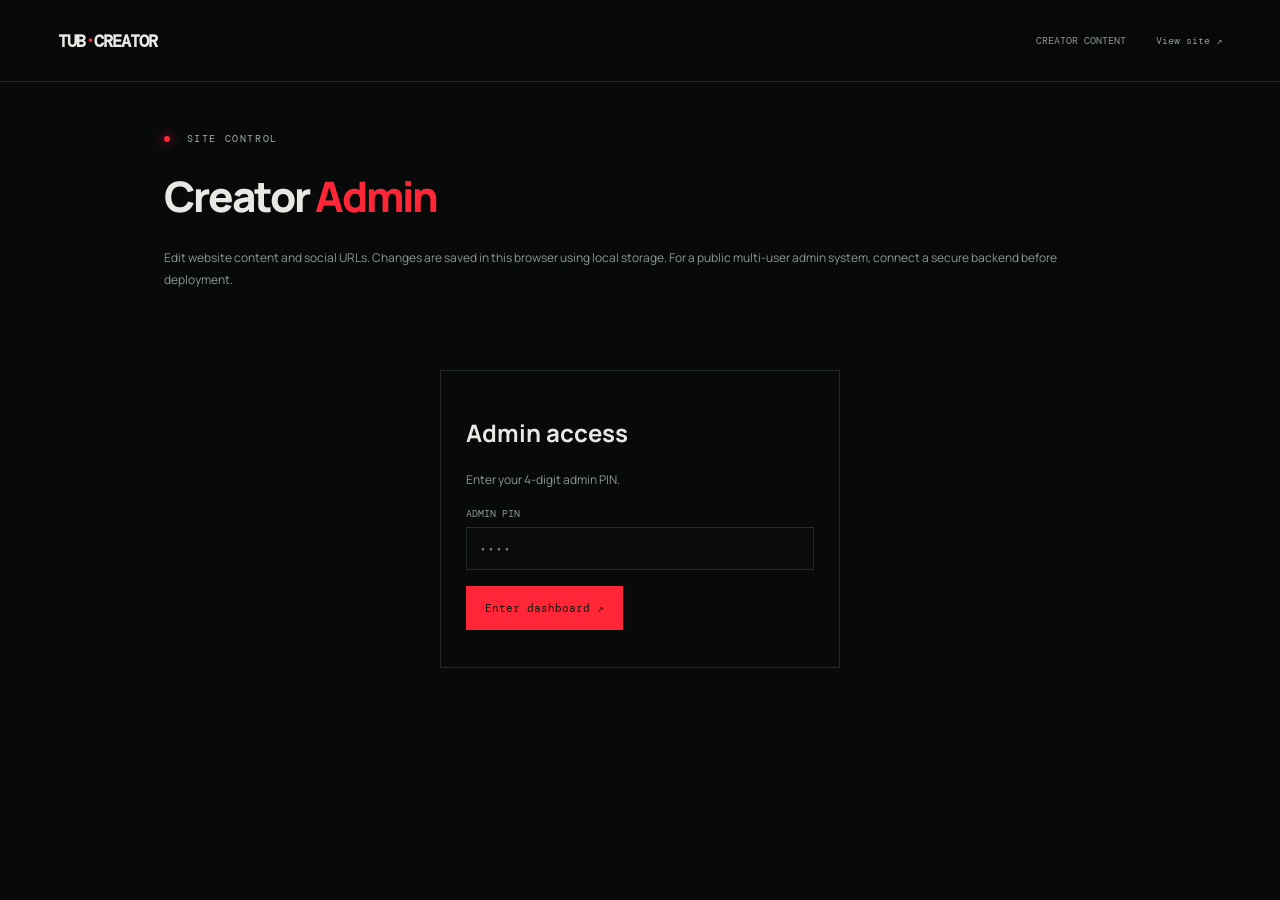
<file: admin.html>
<!doctype html><html lang="en"><head><meta charset="utf-8"><meta name="viewport" content="width=device-width,initial-scale=1"><title>TUB Creator Admin</title><link rel="stylesheet" href="style.css"><style>body{min-height:100vh}.admin-wrap{max-width:1000px;margin:50px auto;padding:0 24px}.admin-wrap h1{font-size:42px;letter-spacing:-2px;line-height:1;margin:30px 0}.admin-wrap h1 em{color:var(--green);font-style:normal}.admin-note{color:var(--muted);font-size:12px;line-height:1.8}.admin-grid{display:grid;grid-template-columns:220px 1fr;gap:25px;margin-top:35px}.side{border:1px solid var(--line);padding:12px;height:max-content}.side button{display:block;width:100%;padding:13px;text-align:left;background:none;border:0;color:#a5afa6;font:11px var(--mono);cursor:pointer}.side button.active,.side button:hover{background:#151b16;color:var(--green)}.panel{border:1px solid var(--line);padding:25px}.panel h2{font-size:18px;margin:0 0 20px}.field{display:grid;gap:7px;margin:16px 0}.field label{font:10px var(--mono);color:var(--muted)}.field input,.field textarea{background:#090c0a;border:1px solid var(--line);padding:12px;color:white;font:12px Manrope;width:100%}.row{display:grid;grid-template-columns:1fr 1fr;gap:12px}.save{margin-top:20px}.item{border:1px solid var(--line);padding:15px;margin:12px 0}.item input,.item textarea{margin:5px 0}.item button{background:none;border:1px solid #3a433b;color:var(--green);padding:8px 12px;cursor:pointer}.login{max-width:400px;margin:80px auto;padding:25px;border:1px solid var(--line)}@media(max-width:700px){.admin-grid{grid-template-columns:1fr}.side{display:flex;overflow:auto}.side button{white-space:nowrap;width:auto}.row{grid-template-columns:1fr}.admin-wrap h1{font-size:34px}}</style></head><body><header><a class="brand" href="index.html">TUB<span>·</span>CREATOR</a><span style="margin-left:auto;font:10px var(--mono);color:var(--muted)">CREATOR CONTENT</span><a class="admin-link" href="index.html">View site ↗</a></header><div class="admin-wrap"><div class="eyebrow"><i></i> SITE CONTROL</div><h1>Creator <em>Admin</em></h1><p class="admin-note">Edit website content and social URLs. Changes are saved in this browser using local storage. For a public multi-user admin system, connect a secure backend before deployment.</p><div id="login" class="login"><h2>Admin access</h2><p class="admin-note">Enter your 4-digit admin PIN.</p><div class="field"><label>ADMIN PIN</label><input id="pin" type="password" inputmode="numeric" maxlength="4" placeholder="••••"></div><button class="btn primary" id="loginBtn">Enter dashboard ↗</button><p id="loginMsg" class="admin-note"></p></div><div id="dashboard" style="display:none"><div class="admin-grid"><aside class="side"><button class="active" data-tab="general">General</button><button data-tab="services">Services</button><button data-tab="socials">Social links</button><button data-tab="faq">FAQ</button><button data-tab="gallery">Gallery / Uploads</button></aside><section class="panel" id="editor"></section></div></div></div><script src="admin.js"></script></body></html>
</file>
<file: style.css>
@import url('https://fonts.googleapis.com/css2?family=DM+Mono:wght@400;500&family=Manrope:wght@300;400;500;600;700;800&display=swap');
:root{--bg:#080a0a;--panel:#0e1211;--line:#252b27;--text:#e7e9e4;--muted:#8e9790;--green:#ff2638;--mono:'DM Mono',monospace}*{box-sizing:border-box}html{scroll-behavior:smooth}body{margin:0;background:var(--bg);color:var(--text);font-family:Manrope,Arial,sans-serif}a{color:inherit;text-decoration:none}.ticker{height:34px;border-bottom:1px solid var(--line);display:flex;align-items:center;overflow:hidden;white-space:nowrap;font:10px var(--mono);color:#aab2a9;padding:0 4.5%;gap:25px}.ticker span{color:var(--green)}header{height:82px;padding:0 4.5%;display:flex;align-items:center;border-bottom:1px solid var(--line);gap:30px;position:sticky;top:0;background:#080a0aeb;backdrop-filter:blur(14px);z-index:9}.brand{font:600 17px var(--mono);letter-spacing:-1px;white-space:nowrap}.brand span{color:var(--green)}nav{display:flex;gap:26px;margin:auto;font:11px var(--mono);color:#aab0aa}nav a:hover,.admin-link:hover{color:var(--green)}.admin-link{font:10px var(--mono);color:var(--muted)}.menu{display:none;background:none;border:0;color:white;font-size:22px}.hero{padding:110px 8% 28px;min-height:670px;position:relative;background:radial-gradient(ellipse at 78% 38%,#18211b 0%,transparent 42%)}.eyebrow,.section-label{font:10px var(--mono);letter-spacing:1.6px;color:#a3ada4}.eyebrow i{display:inline-block;width:6px;height:6px;border-radius:50%;background:var(--green);margin-right:9px;box-shadow:0 0 12px var(--green)}h1{font-size:clamp(76px,13vw,170px);line-height:.83;letter-spacing:-.09em;margin:35px 0 27px;font-weight:800}h1 em,h2 em{font-style:normal;color:var(--green)}.tagline{font-size:21px;font-weight:600;margin:0 0 12px}.sub{font:11px var(--mono);color:var(--muted);max-width:700px;line-height:1.9}.actions{display:flex;gap:12px;margin-top:32px}.btn{border:1px solid #384039;padding:14px 18px;background:transparent;color:#dce1d9;font:11px var(--mono);display:inline-flex;gap:22px;align-items:center;cursor:pointer}.btn b{color:var(--green)}.primary{background:var(--green);color:#11170c;border-color:var(--green)}.primary b{color:#111}.hero-bottom{position:absolute;bottom:25px;left:8%;right:8%;border-top:1px solid var(--line);padding-top:15px;display:flex;justify-content:space-between;color:#69736b;font:9px var(--mono)}.section{padding:90px 8%;border-top:1px solid var(--line)}.section-label{display:flex;justify-content:space-between;margin-bottom:60px}.section-label span{color:#606a62}.split{display:grid;grid-template-columns:1fr 1.1fr;gap:8%;}.split h2,.services-head h2,.community-head h2{font-size:clamp(32px,4.7vw,64px);line-height:1.08;letter-spacing:-.06em;margin:0;font-weight:600}.split>div>p,.services-head>p,.community-head>p{font-size:14px;line-height:1.9;color:#a0a9a1;margin:0 0 30px}.principles{display:grid;grid-template-columns:1fr 1fr;gap:28px 22px}.principles article{border-top:1px solid var(--line);padding-top:16px}.principles b,.cards article>small{font:10px var(--mono);color:var(--green)}h3{font-size:16px;margin:12px 0 8px}.principles p,.cards p,.timeline p{font-size:12px;line-height:1.8;color:var(--muted);margin:0}.services-head,.community-head{display:grid;grid-template-columns:1fr 1.1fr;gap:8%;align-items:end;margin-bottom:40px}.cards{display:grid;grid-template-columns:repeat(3,1fr);border-top:1px solid var(--line);border-left:1px solid var(--line)}.cards article{padding:25px;border-right:1px solid var(--line);border-bottom:1px solid var(--line);min-height:230px;position:relative}.cards .num{font:11px var(--mono);color:#647066}.cards h3{font-size:19px;margin:30px 0 12px}.cards a{display:inline-block;font:10px var(--mono);margin-top:22px;color:var(--green)}.market-grid{display:grid;grid-template-columns:1fr 1fr;border-top:1px solid var(--line);border-left:1px solid var(--line)}.market-grid div{padding:17px;border-right:1px solid var(--line);border-bottom:1px solid var(--line)}.market-grid small,.market-grid span{display:block;font:9px var(--mono);color:var(--muted)}.market-grid b{display:block;font-size:20px;margin:9px 0}.social-grid{display:grid;grid-template-columns:repeat(4,1fr);border:1px solid var(--line)}.social-grid a{padding:23px;border-right:1px solid var(--line);min-height:130px}.social-grid a:last-child{border-right:0}.social-grid small{font:9px var(--mono);color:var(--green)}.social-grid b{display:block;margin:15px 0 8px}.social-grid span{font-size:10px;color:var(--muted)}.stats{display:grid;grid-template-columns:repeat(4,1fr);margin-top:45px}.stats>div{border-left:1px solid var(--line);padding:0 22px}.stats b{font-size:36px;letter-spacing:-2px}.stats b span{color:var(--green)}.stats small{display:block;font:9px var(--mono);color:var(--muted);margin-top:8px}.timeline{border-left:1px solid #303830;padding-left:27px}.timeline article{position:relative;padding:0 0 27px}.timeline article:before{content:'';position:absolute;left:-32px;top:4px;width:8px;height:8px;border:1px solid var(--green);background:var(--bg);border-radius:50%}.timeline small{font:10px var(--mono);color:var(--green)}.timeline h3{margin:8px 0}.faq-list{border-top:1px solid var(--line)}.faq-item{border-bottom:1px solid var(--line)}.faq-q{display:flex;justify-content:space-between;width:100%;padding:20px 0;background:none;border:0;color:var(--text);font:13px Manrope;text-align:left;cursor:pointer}.faq-q span{color:var(--green);font:18px var(--mono)}.faq-a{display:none;padding:0 25px 20px 0;font-size:12px;line-height:1.8;color:var(--muted)}.faq-item.open .faq-a{display:block}.contact form{display:grid;gap:18px}.contact label{display:grid;gap:9px;font:10px var(--mono);color:#9aa49b}.contact input,.contact textarea{width:100%;background:#0b0e0c;border:1px solid var(--line);padding:13px;color:white;font:12px Manrope;outline:none}.contact input:focus,.contact textarea:focus{border-color:var(--green)}form .btn{justify-self:start}footer{padding:45px 8%;border-top:1px solid var(--line)}footer p{font-size:11px;color:var(--muted)}footer #footerSocial{display:flex;gap:20px;font:10px var(--mono);margin:25px 0}footer small{display:block;border-top:1px solid var(--line);padding-top:18px;color:#69736b;font:9px var(--mono)}footer small span{float:right}
@media(max-width:760px){header{height:65px;gap:14px}.menu{display:block;margin-left:auto}nav{display:none;position:absolute;top:64px;left:0;right:0;background:#0b0e0c;padding:22px;flex-direction:column;gap:20px;border-bottom:1px solid var(--line)}nav.show{display:flex}.admin-link{font-size:9px}.hero{padding:90px 6% 50px;min-height:620px}h1{font-size:19vw}.section{padding:65px 6%}.section-label{margin-bottom:38px}.split,.services-head,.community-head{grid-template-columns:1fr;gap:25px}.principles{gap:20px}.cards{grid-template-columns:1fr}.cards article{min-height:190px}.social-grid{grid-template-columns:1fr 1fr}.social-grid a:nth-child(2){border-right:0}.social-grid a{border-bottom:1px solid var(--line)}.stats{grid-template-columns:1fr 1fr;gap:25px}.stats>div{padding-left:14px}.hero-bottom{left:6%;right:6%}footer small span{float:none;display:block;margin-top:10px}}

/* TUB creator refresh */
.hero{background-image:linear-gradient(90deg,rgba(7,10,9,.97) 0%,rgba(7,10,9,.78) 48%,rgba(7,10,9,.32) 100%),radial-gradient(ellipse at 78% 38%,#16352a 0%,transparent 46%),var(--hero-image,none);background-size:cover;background-position:center}
.hero:after{content:"WEB3 / ONCHAIN / CREATOR";position:absolute;right:8%;top:110px;font:10px var(--mono);letter-spacing:2px;color:#a9cbb5;writing-mode:vertical-rl;opacity:.65}
.gallery-head{display:grid;grid-template-columns:1fr 1.1fr;gap:8%;align-items:end;margin-bottom:38px}.gallery-head h2{font-size:clamp(32px,4.7vw,64px);line-height:1.08;letter-spacing:-.06em;margin:0;font-weight:600}.gallery-head p{font-size:14px;line-height:1.9;color:#a0a9a1;margin:0}.gallery-grid{display:grid;grid-template-columns:repeat(3,1fr);gap:12px}.gallery-card{border:1px solid var(--line);background:#0e1211;overflow:hidden}.gallery-card img{width:100%;height:220px;object-fit:cover;display:block;filter:saturate(.78)}.gallery-card div{padding:16px}.gallery-card small{font:9px var(--mono);color:var(--green);display:block;margin-bottom:9px}.gallery-card b{font-size:13px;font-weight:600}.gallery-card:hover img{filter:saturate(1.15);transform:scale(1.02);transition:.35s}
@media(max-width:760px){.gallery-head{grid-template-columns:1fr;gap:20px}.gallery-grid{grid-template-columns:1fr}.gallery-card img{height:210px}.hero:after{display:none}}
</file>
